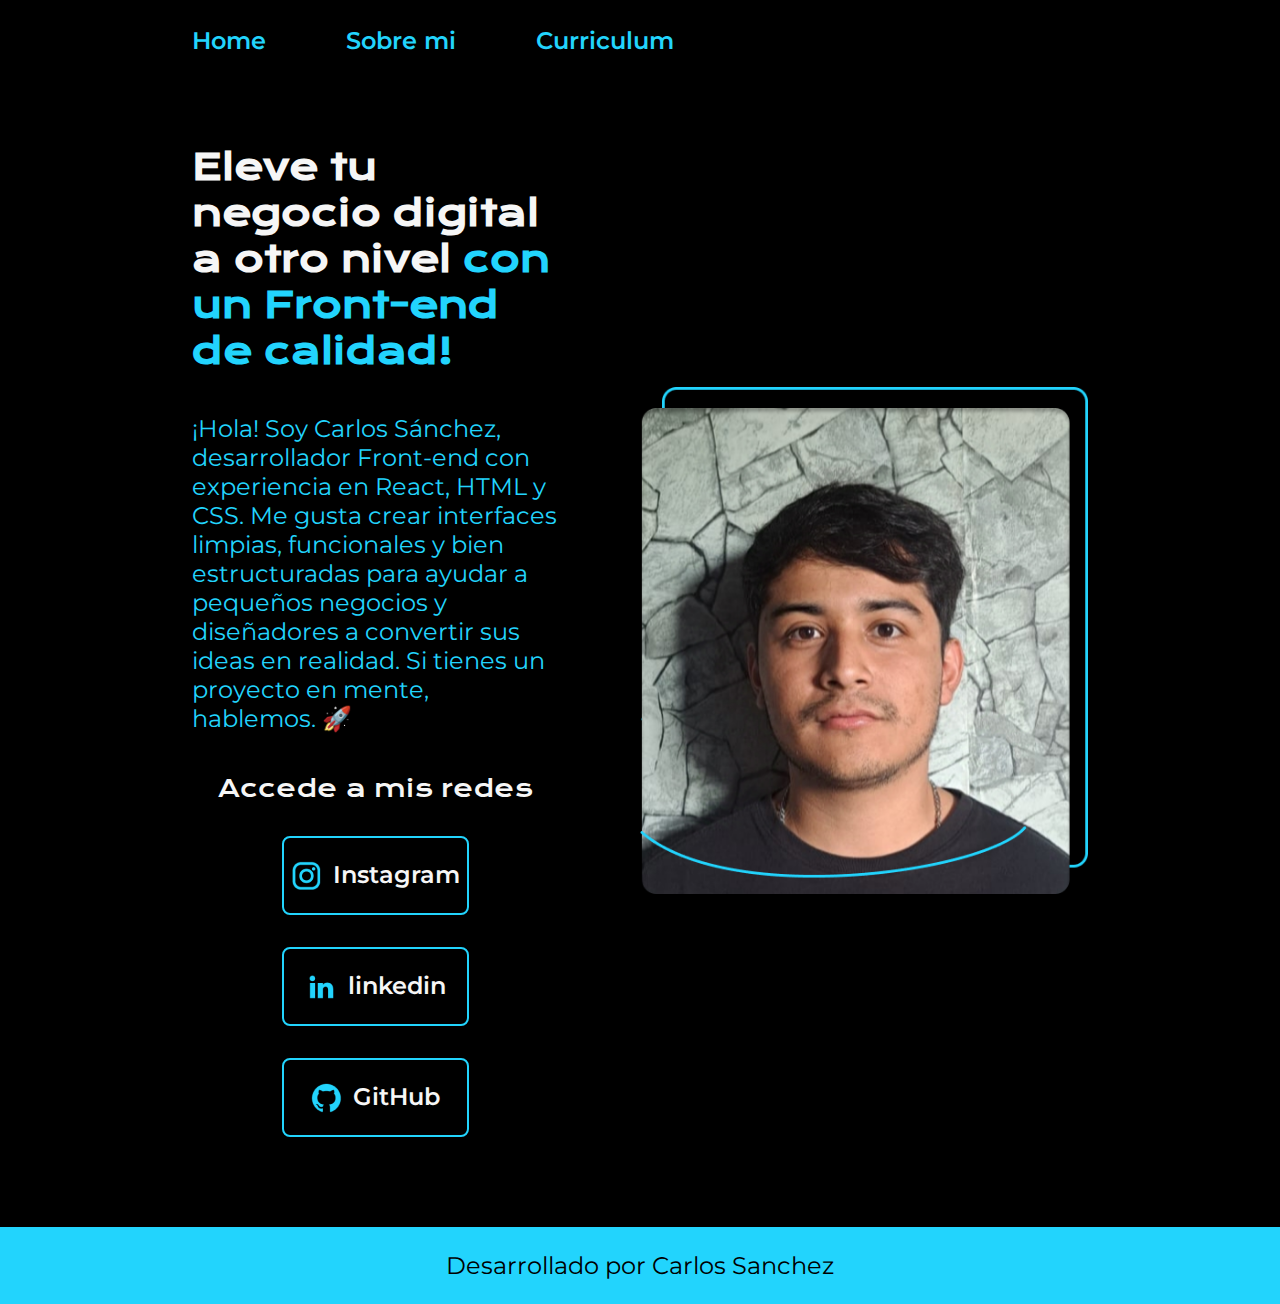
<file: index.html>
<!DOCTYPE html>
<html lang="en">
<head>
    <meta charset="UTF-8">
    <meta name="viewport" content="width=device-width, initial-scale=1.0">
    <title>Portafolio</title>
    <link rel="stylesheet" href="./styles/style.css">
</head>
<body>
    <header class="header">
        <nav class="header__menu">
            <a class="header__menu__link" href="./index.html">Home</a>
            <a class="header__menu__link"  href="./styles/about.html">Sobre mi</a>
            <a class="header__menu__link" href="./Cv/cv.html">Curriculum</a>
        </nav>
    </header>
    <main class="presentacion">
        <section class="presentacion_contenido">
        <h1 class="presentacion__contenido__titulo">Eleve tu negocio digital a otro nivel <strong class="titulo-destaque">con un Front-end de calidad!</strong></h1>
        <p class="presentacion__contenido__texto">
            ¡Hola! Soy Carlos Sánchez, desarrollador Front-end con experiencia en React, HTML y CSS. Me gusta crear interfaces limpias, 
            funcionales y bien estructuradas para ayudar a pequeños negocios y diseñadores a convertir sus ideas en realidad.
            Si tienes un proyecto en mente, hablemos. 🚀
        </p>
        <div class="presentacion__enlaces">
            <h2 class="presentacion__enlaces__subtitulo">Accede a mis redes</h2>
            <a class="presentacion__enlaces_link" href="https://www.instagram.com/ft_carlos_sl_/" > <img src="./assets/instagram.png">Instagram</a>
            <a class="presentacion__enlaces_link" href="https://www.linkedin.com/in/carlosan1117/"> <img src="./assets/linkedin.png">linkedin</a>
            <a class="presentacion__enlaces_link" href="https://github.com/CarlosanL"> <img src="./assets/github.png">GitHub</a>
        </div>
      </section>
        <img class="presentacion__imagen" src="Imagem (1).png" alt="imagen de Carlos Sanchez">
    </main>
    <footer class="footer">
        <p>Desarrollado por Carlos Sanchez</p>
    </footer>
    
</body>
</html>
</file>
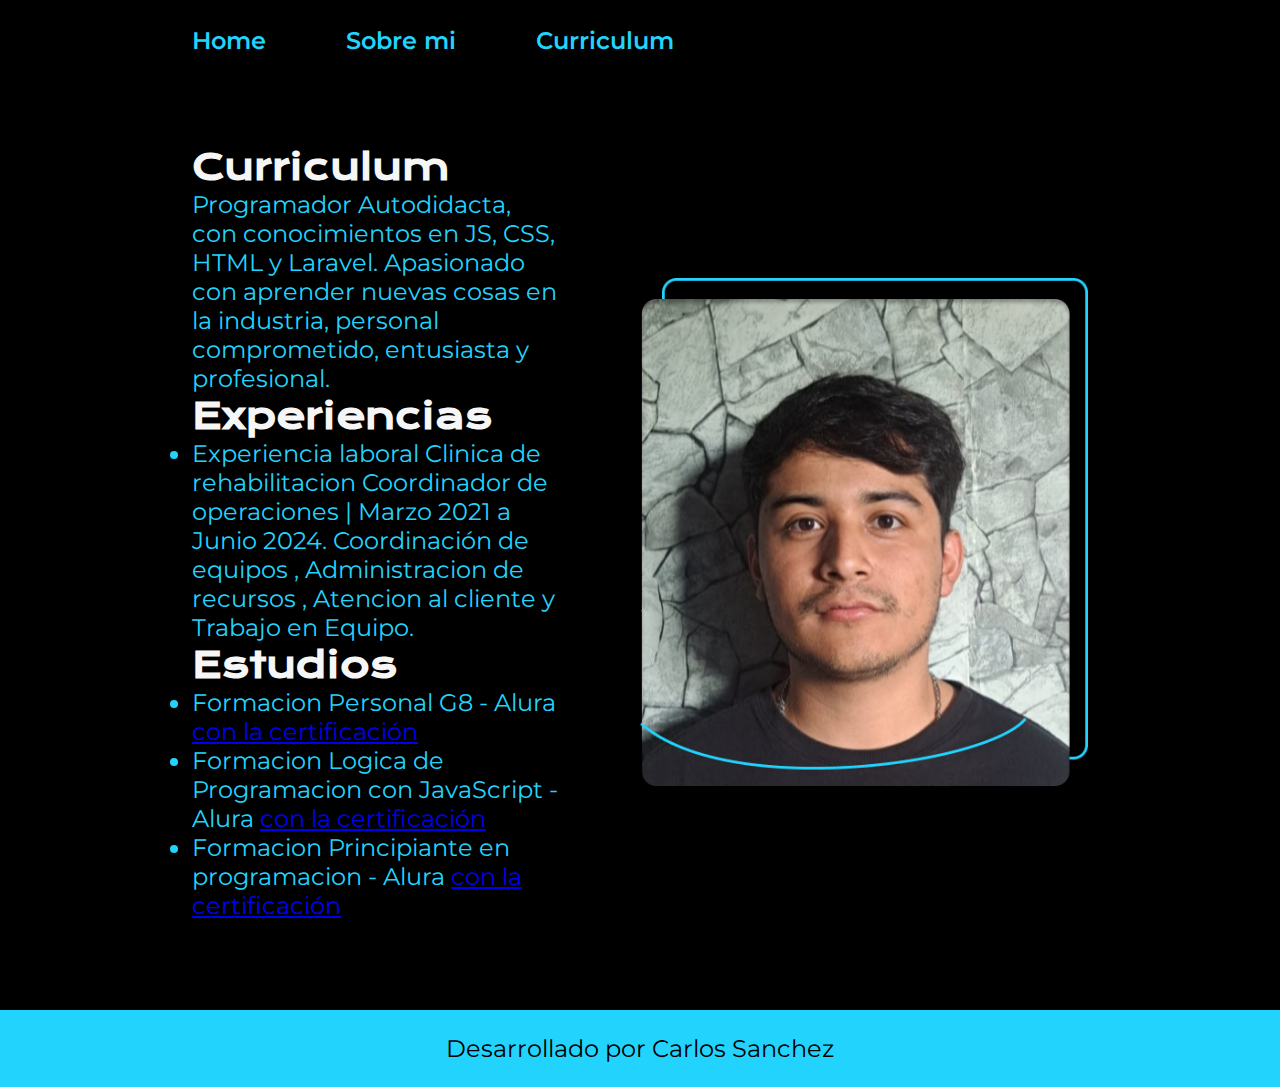
<file: Cv/cv.html>
<!DOCTYPE html>
<html lang="en">
<head>
    <meta charset="UTF-8">
    <meta name="viewport" content="width=device-width, initial-scale=1.0">
    <title>Curriculum</title>
    <link rel="stylesheet" href="/styles/style.css">
</head>
<body>
    <header class="header">
        <nav class="header__menu">
            <a class="header__menu__link" href="/index.html">Home</a>
            <a class="header__menu__link"  href="/styles/about.html">Sobre mi</a>
            <a class="header__menu__link" href="/Cv/cv.html">Curriculum</a>
        </nav>
    </header>
    <main class="presentacion">
        <section class="presentacion__contenido">
            <h1 class="presentacion__contenido__titulo">
                Curriculum</h1>
                <p class="presentacion__contenido__texto">
                
                    Programador Autodidacta, con conocimientos en JS, CSS, HTML y Laravel.
                    Apasionado con aprender nuevas cosas en la industria, personal comprometido, entusiasta y profesional.

                </p>
                <h2 class="presentacion__contenido__titulo">Experiencias</h2>
                <p class="presentacion__contenido__texto">
                    <ul class="presentacion__contenido__texto">
                        <li> Experiencia laboral
                            Clinica de rehabilitacion
                            Coordinador de operaciones | Marzo 2021 a Junio 2024.
                            Coordinación de equipos
                            , Administracion de recursos
                            , Atencion al cliente
                            y Trabajo en Equipo. </li>
                    </ul>
                </p>
                <h2 class="presentacion__contenido__titulo">Estudios</h2>
                <div class="presentacion__contenido__texto">
                    <ul class="presentacion__contenido__texto">
                        <li>Formacion Personal G8 - Alura <a href="https://app.aluracursos.com/degree/certificate/ecc6d584-9a51-4825-901a-33ca59b192a6?lang">con la certificación</a> </li>
                        <li>Formacion Logica de Programacion con JavaScript - Alura <a href="https://app.aluracursos.com/degree/certificate/56a3a5b8-9913-4ebc-96ad-a4b389ce095d?lang">con la certificación</a></li>
                        <li>Formacion Principiante en programacion - Alura <a href="https://app.aluracursos.com/degree/certificate/508db2d5-6f0b-400d-a555-1fe6e887b3d1?lang">con la certificación</a></li>
                    </ul>
                </div>
               
        </section>
            <img class="presentacion__imagen" src="/Imagem (1).png" alt="Foto de Carlos Sanchez">
    </main>
    <footer class="footer">
        <p>Desarrollado por Carlos Sanchez</p>
    </footer>
    
</body>
</html>
</file>
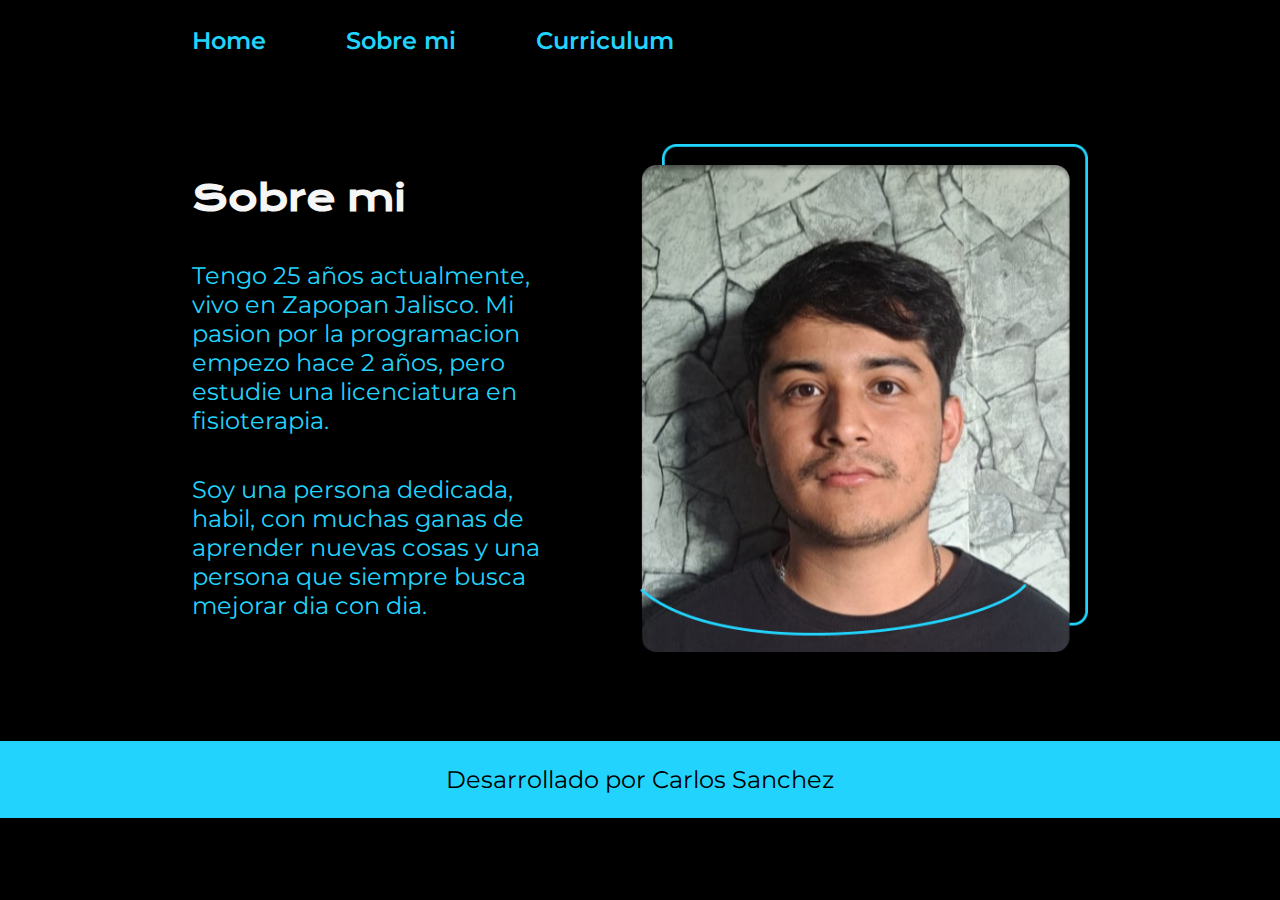
<file: styles/about.html>
<!DOCTYPE html>
<html lang="en">
<head>
    <meta charset="UTF-8">
    <meta name="viewport" content="width=device-width, initial-scale=1.0">
    <title>Sobre Mi</title>
    <link rel="stylesheet" href="/styles/style.css">
</head>
<body>
    <header class="header">
        <nav class="header__menu">
            <a class="header__menu__link" href="/index.html">Home</a>
            <a class="header__menu__link"  href="/styles/about.html">Sobre mi</a>
            <a class="header__menu__link" href="/Cv/cv.html">Curriculum</a>
        </nav>
    </header>
    <main class="presentacion">
        
        <section class="presentacion_contenido">
            <h1 class="presentacion__contenido__titulo">Sobre mi</h1>
            <p class="presentacion__contenido__texto">Tengo 25 años actualmente, vivo en Zapopan Jalisco. Mi pasion por la programacion empezo hace 2 años, pero estudie una licenciatura en fisioterapia.</p>
            <p class="presentacion__contenido__texto">Soy una persona dedicada, habil, con muchas ganas de aprender nuevas cosas y una persona que siempre busca mejorar dia con dia.</p>

        </section>
        <img class="presentacion__imagen" src="/Imagem (1).png" alt="imagen de Carlos Sanchez">
    
    </main>
    <footer class="footer">
        <p>Desarrollado por Carlos Sanchez</p>
    </footer>
</body>
</html>
</file>
<file: styles/style.css>
@import url('https://fonts.googleapis.com/css2?family=Krona+One&family=Montserrat:ital,wght@0,100..900;1,100..900&display=swap');

:root{
    --color-primario: #000000;
    --color-secundario: #f6f6f6;
    --color-terciario: #22d4fd;
    --color-hover: #272727;

    --fuente-montserrat: 'Montserrat', sans-serif;
    --fuente-krona: 'Krona one', sans-serif;

}


*{
    padding: 0%;
    margin: 0%;
}

body {
    background-color: var(--color-primario);
    color: var(--color-secundario);
    box-sizing: border-box;
}

.header{
 padding: 2% 0% 0% 15%;
}

.header__menu{
    display: flex;
    gap: 80px;
}

.header__menu__link{
    font-family: var(--fuente-montserrat);
    font-size: 1.5rem;
    font-weight: 600;
    color: var(--color-terciario);
    text-decoration: none;
}

.presentacion{
    display: flex;
    align-items: center;
    justify-content: space-between;
    margin: 7% 15%;
    gap: 82px;
}
.presentacion_contenido{
    width: 50%;
    display: flex;
    flex-direction: column;
    gap: 40px;
}
.presentacion__contenido__titulo{
    font-size: 2.25rem;
    font-family: var(--fuente-krona);
}

.titulo-destaque {
    color: var(--color-terciario);
}

.presentacion__contenido__texto{
    font-size: 1.5rem;
    font-family: var(--fuente-montserrat);
    text-decoration: none;
    color: var(--color-terciario);
}
.presentacion__enlaces{
    display: flex;
    justify-content: space-between;
    flex-direction: column;
    align-items: center;
    gap: 32px;

}

.presentacion__enlaces__subtitulo{
    font-family: var(--fuente-krona);
    font-size: 1.5rem;
    font-weight: 400;
}


.presentacion__enlaces_link{
    width: 50%;
    text-align: center;
    padding: 21.5px 0;
    border-radius: 8px;
    font-family: var(--fuente-montserrat);
    font-size: 1.5rem;
    font-weight: 600;
    text-decoration: none;
    color: var(--color-secundario);
    border: 2px solid var(--color-terciario);
    display: flex;
    justify-content: center;
    gap: 10px;
}

.presentacion__enlaces_link:hover{
    background-color: var(--color-hover);
}

.presentacion__imagen{
    width: 50%;
}

.footer{
    background-color: var(--color-terciario);
    padding: 1.5rem;
    color: var(--color-primario);
    text-align: center;
    font-family: var(--fuente-montserrat);
    font-size: 1.5rem;
    font-weight: 400;
}

@media (max-width:1200px){
    

    .header{
        padding: 7%;
    }
    .header__menu{
        justify-content: center;
    }
    .presentacion{
        flex-direction: column-reverse;
        padding: 5%;
    }

    .presentacion_contenido{
        width: auto;
    }
}
</file>
